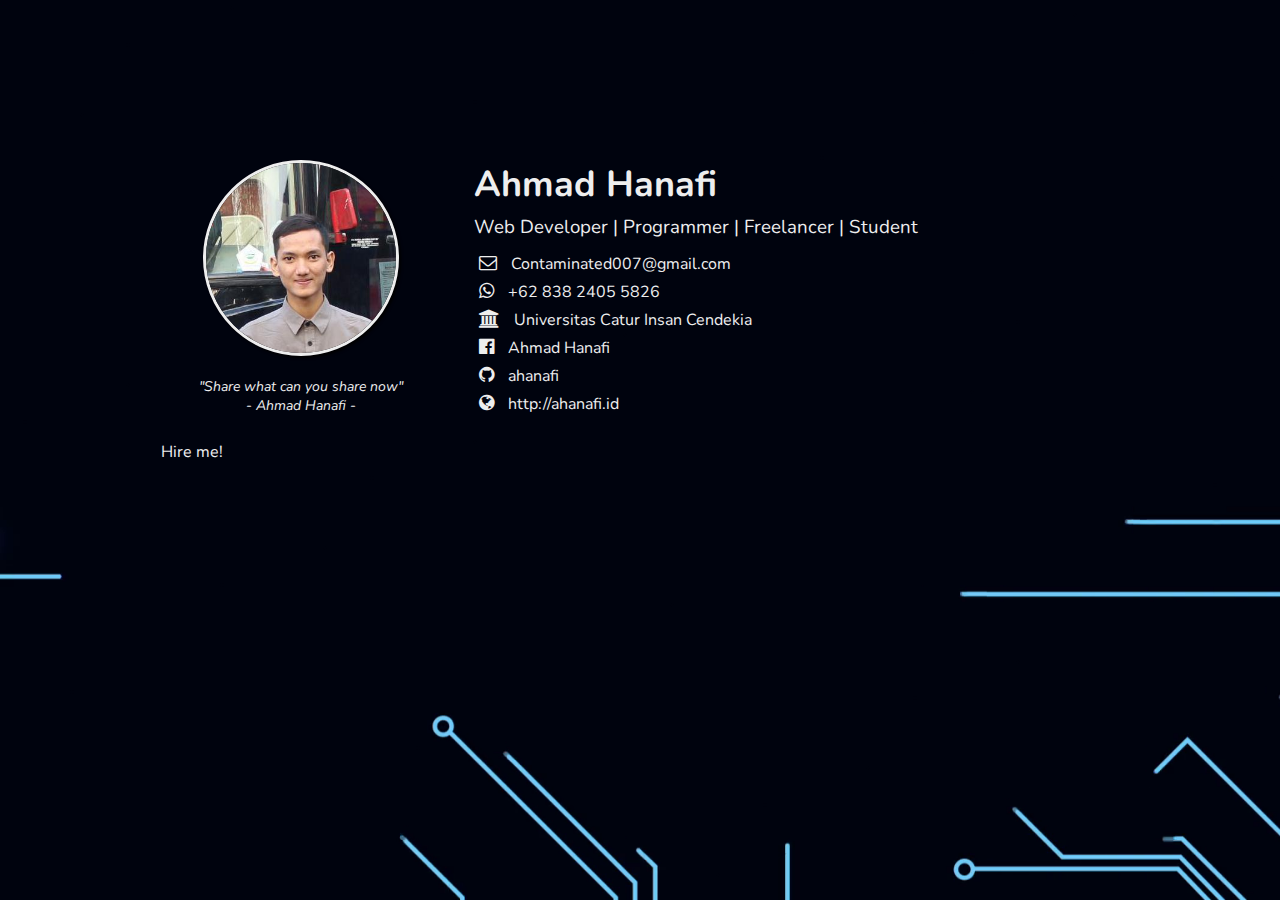
<file: index.html>
<!DOCTYPE html>
<html lang="en">
<head>
	<meta charset="UTF-8">
	<title>My Portofolio</title>
</head>
<link rel="stylesheet" href="assets/css/index-2.css">
<link rel="preconnect" href="https://fonts.gstatic.com">
<link href="https://fonts.googleapis.com/css2?family=Nunito:wght@300&display=swap" rel="stylesheet">
<link rel="stylesheet" href="https://cdnjs.cloudflare.com/ajax/libs/font-awesome/4.7.0/css/font-awesome.css">
<style>
	body{
		font-family: 'Nunito', sans-serif;
	}
</style>
<body>
	<div id="content">
		<div class="img">
			<img src="images/auth/author.jpeg" alt="Ahanafi">
			<p class="quotes">
				"Share what can you share now" <br>
				- Ahmad Hanafi -
			</p>
		</div>
		<div class="details">
			<h1>Ahmad Hanafi</h1>
			<h3>
				Web Developer | Programmer | Freelancer | Student
			</h3>
			<ul class="lists">
				<li>
					<i class="fa fa-envelope-o"></i>
					<a target="_blank" href="mailto:Contaminated007@gmail.com">Contaminated007@gmail.com</a>
				</li>
				<li>
					<i class="fa fa-whatsapp"></i>
					<a target="_blank" href="http://wa.me/6283824055826"></a>
					<span>+62 838 2405 5826</span>
				</li>
				<li>
					<i class="fa fa-bank"></i>
					<a target="_blank" href="http://cic.ac.id">Universitas Catur Insan Cendekia</a>
				</li>
				<li>
					<i class="fa fa-facebook-official"></i>
					<a target="_blank" href="http://fb.com/ahanafi.id">Ahmad Hanafi</a>
				</li>
				<li>
					<i class="fa fa-github"></i>
					<a target="_blank" href="http://github.com/ahanafi">ahanafi</a>
				</li>
				<li>
					<i class="fa fa-globe"></i>
					<a href="/">http://ahanafi.id</a>
				</li>
				<li style="margin-top: 20px;">
					<a href="mailto:Contaminated007@gmail.com" class="btn-hire-me">
						Hire me!
					</a>
				</li>
			</ul>
		</div>
	</div>
</body>
</html>
</file>
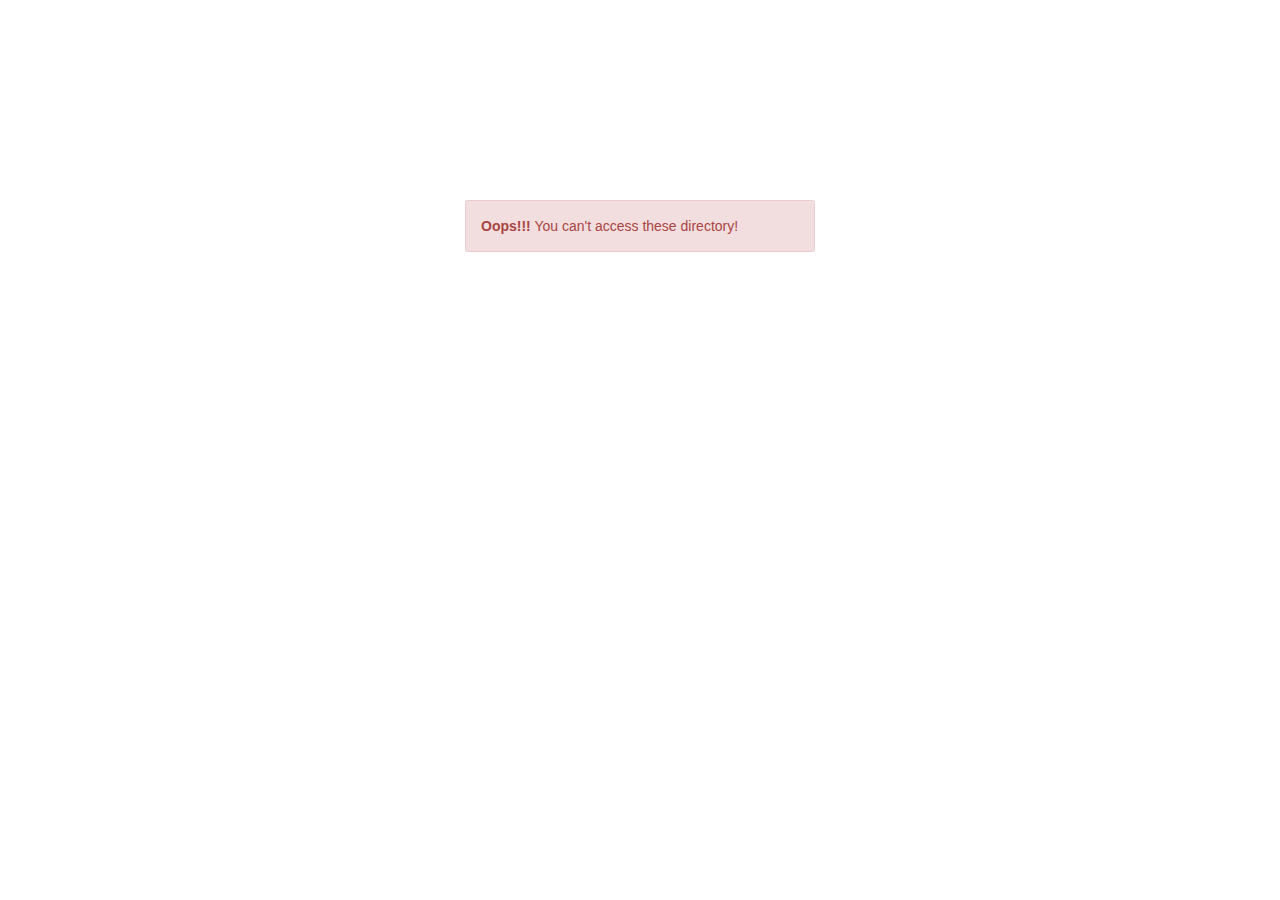
<file: assets/index.html>
<!DOCTYPE html>
<html lang="en">
<head>
	<meta charset="UTF-8">
	<title>Oops!!!</title>
</head>
<link rel="stylesheet" href="../assets/css/bootstrap.css">
<link rel="stylesheet" href="../assets/css/style.css">
<script type="text/javascript" src="../assets/js/jquery.js"></script>
<script type="text/javascript" src="../assets/js/bootstrap.min.js"></script>
<body>
	<div class="container">
		<div class="col-md-4 col-md-offset-4" style="margin-top:200px;">
			<div class="alert alert-danger">
				<strong>Oops!!!</strong> You can't access these directory!
			</div>
		</div>
	</div>
</body>
</html>
</file>
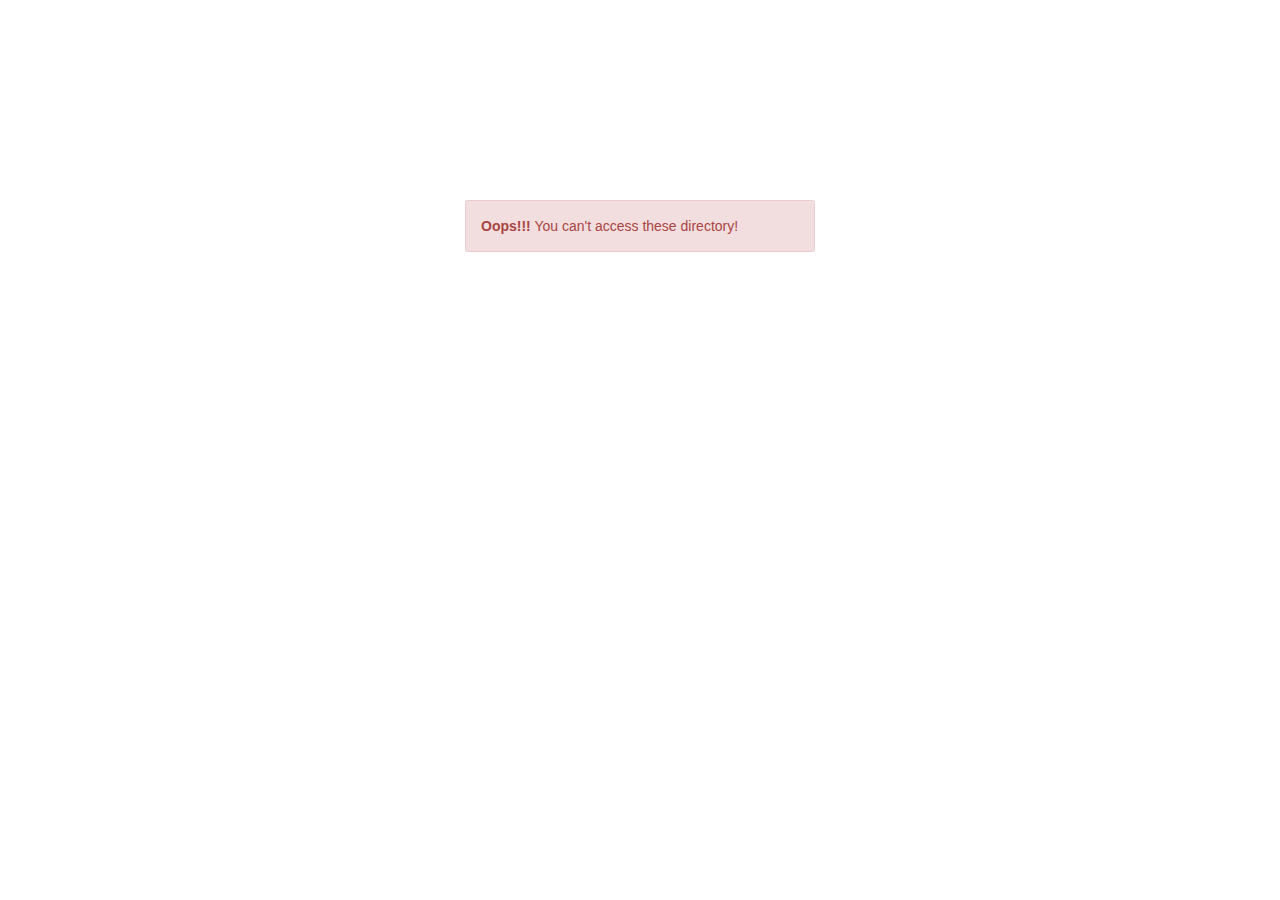
<file: images/absen/index.html>
<!DOCTYPE html>
<html lang="en">
<head>
	<meta charset="UTF-8">
	<title>Oops!!!</title>
</head>
<link rel="stylesheet" href="../../assets/css/bootstrap.css">
<link rel="stylesheet" href="../../assets/css/style.css">
<script type="text/javascript" src="../../assets/js/jquery.js"></script>
<script type="text/javascript" src="../../assets/js/bootstrap.min.js"></script>
<body>
	<div class="container">
		<div class="col-md-4 col-md-offset-4" style="margin-top:200px;">
			<div class="alert alert-danger">
				<strong>Oops!!!</strong> You can't access these directory!
			</div>
		</div>
	</div>
</body>
</html>
</file>
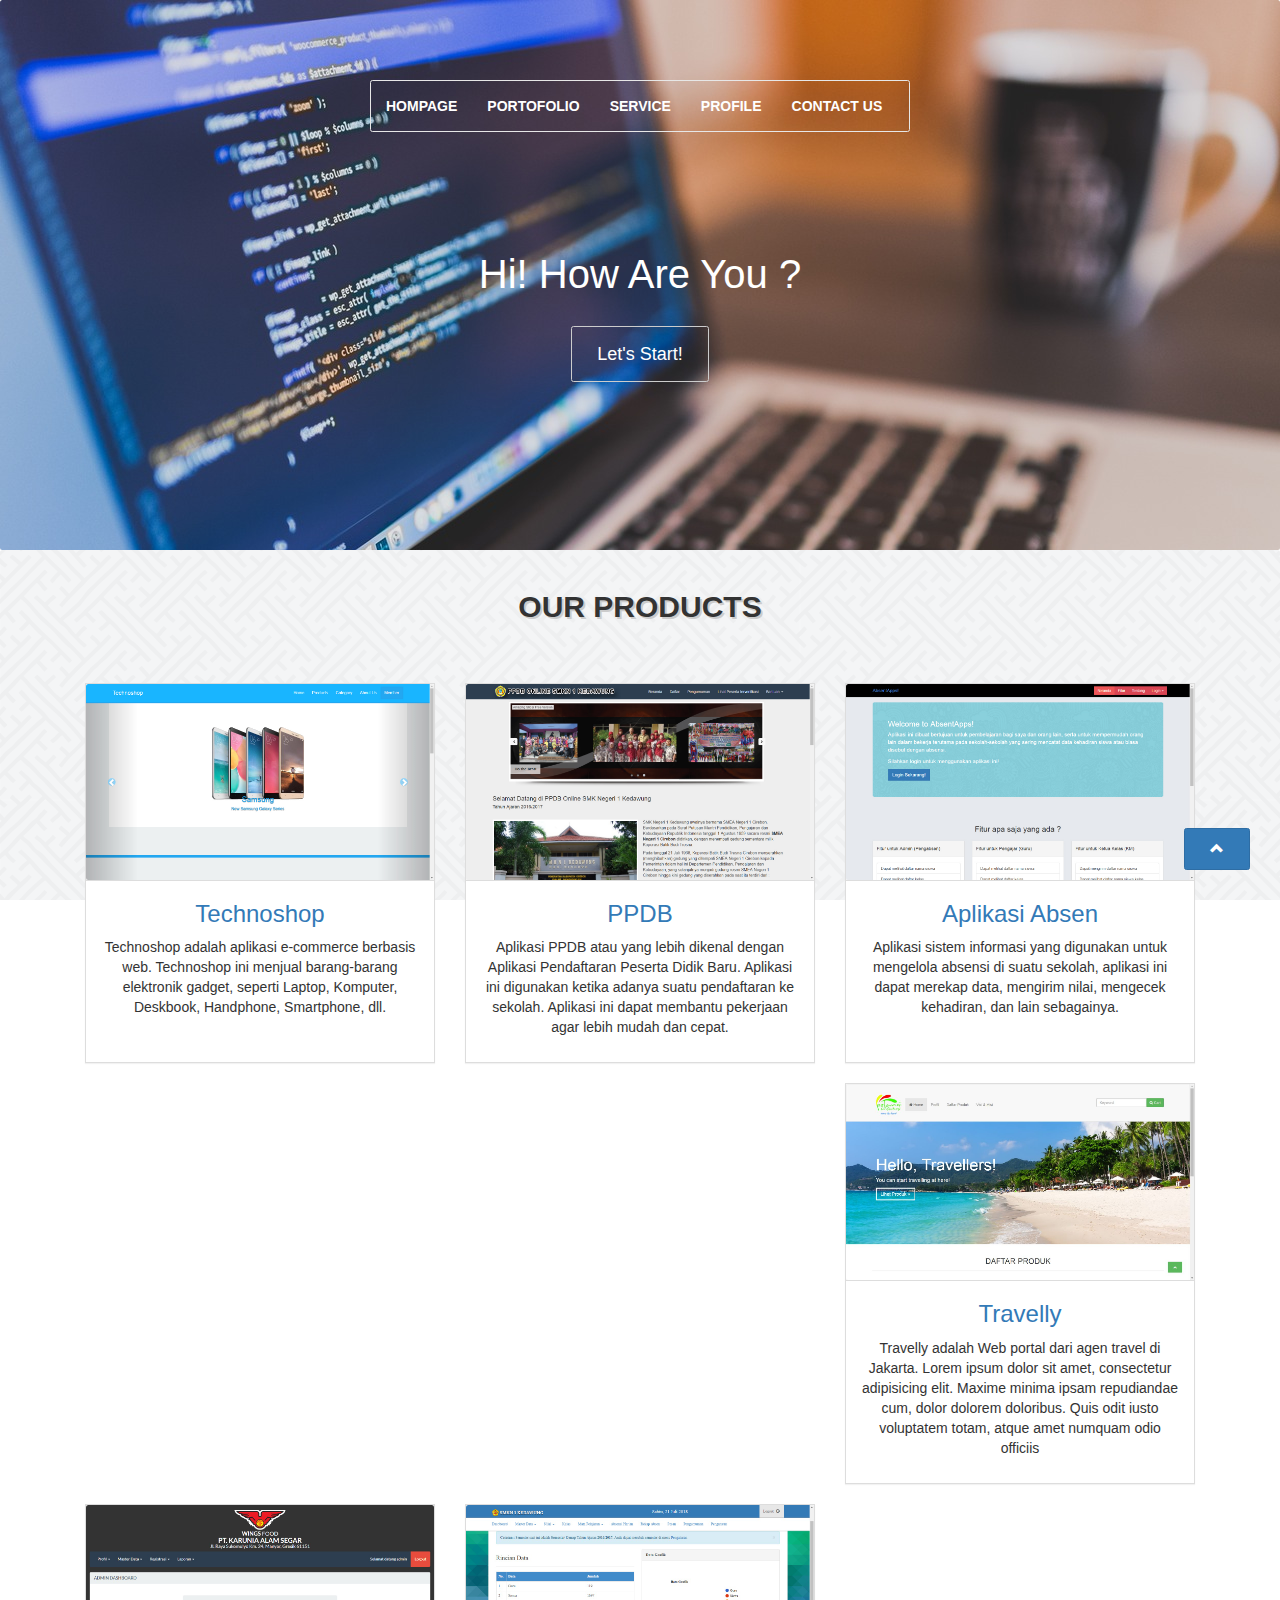
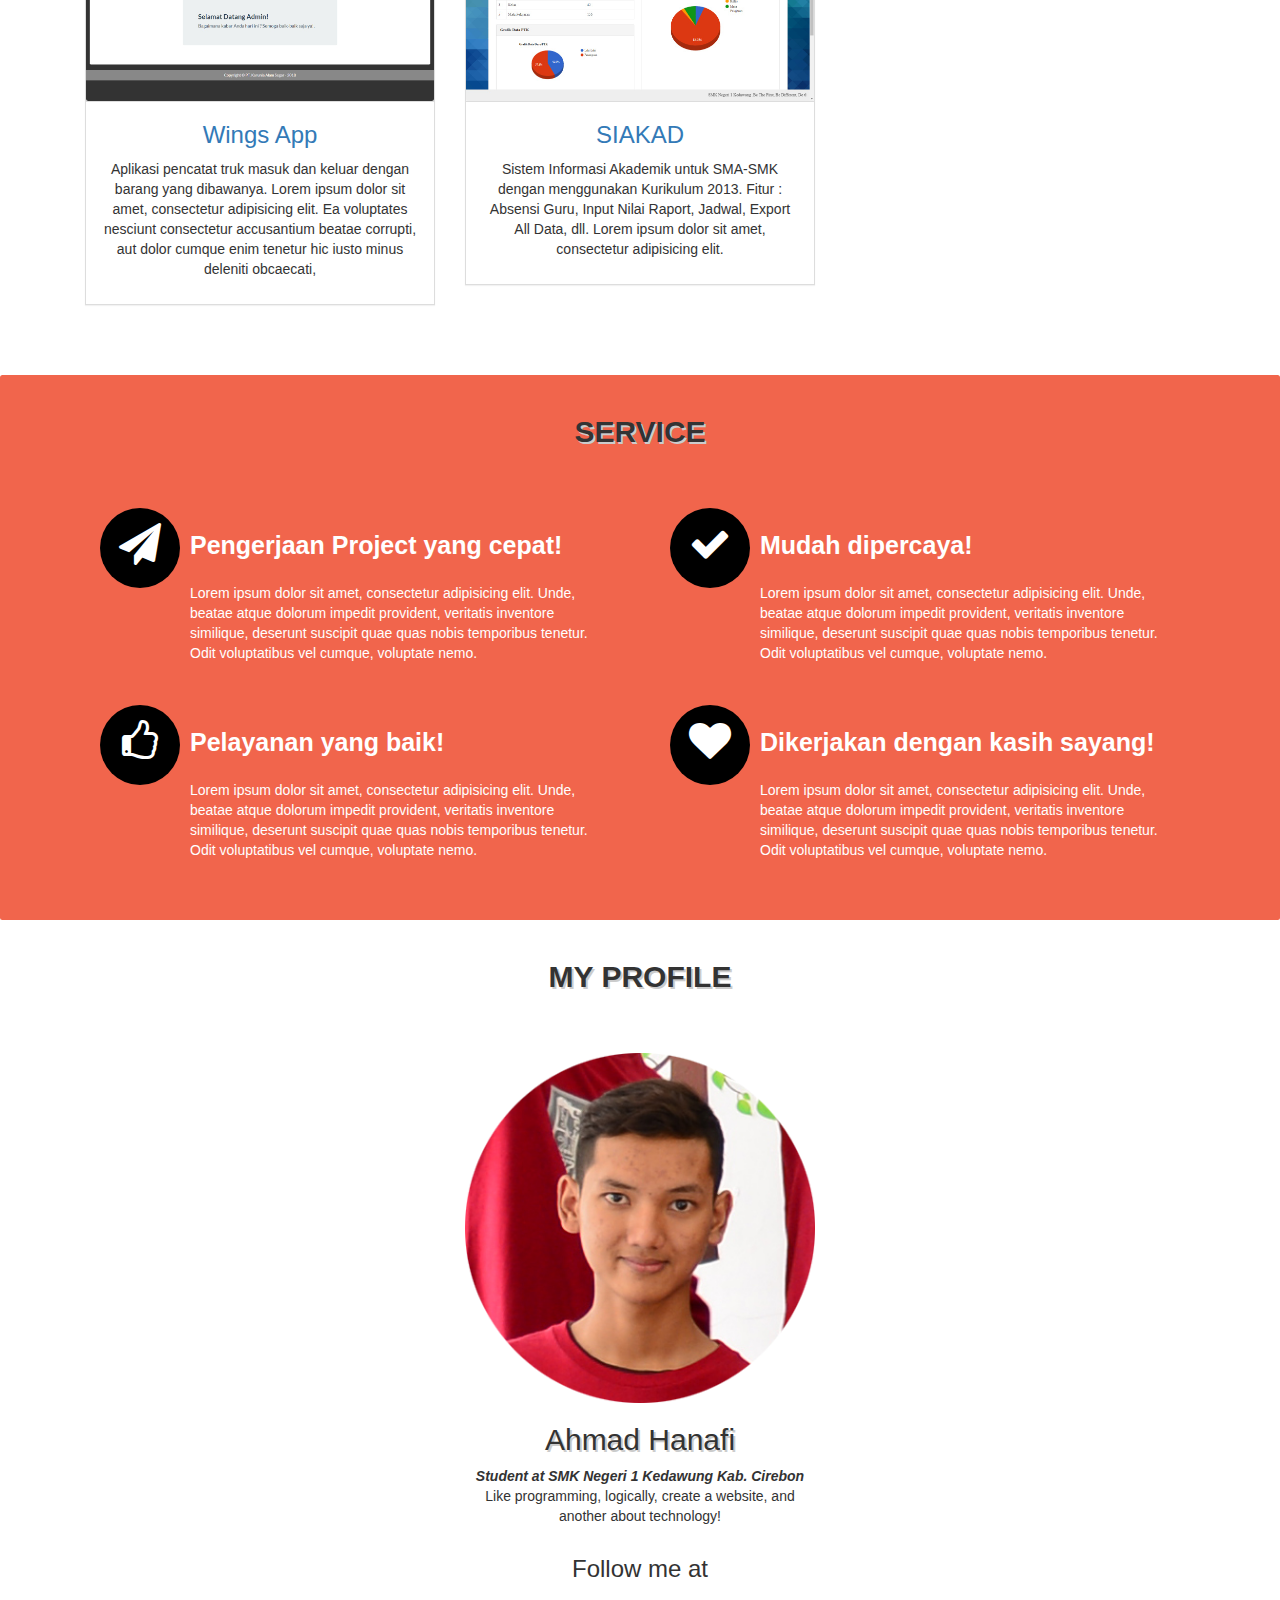
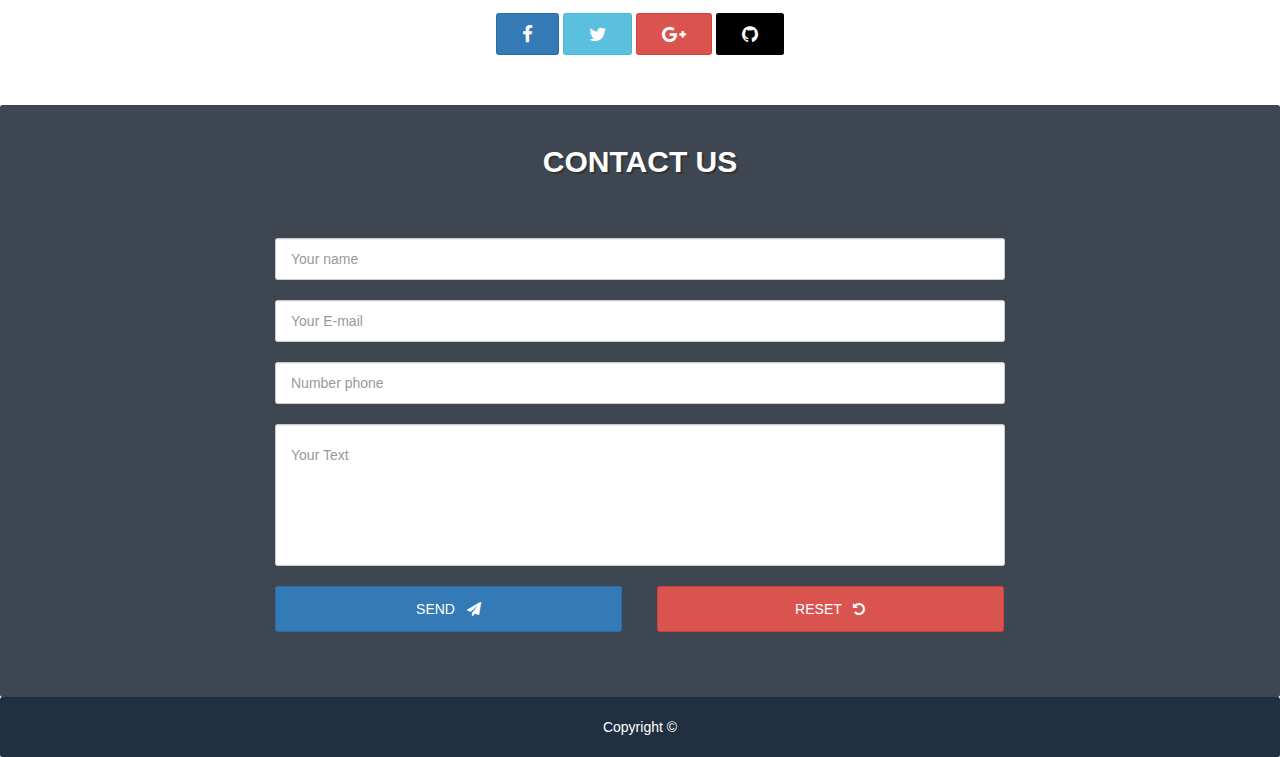
<file: index-2.html>
<!DOCTYPE html>
<html lang="en">
<head>
	<meta charset="UTF-8">
	<title>My Portofolio</title>
</head>
<link rel="stylesheet" href="assets/css/style.css">
<link rel="stylesheet" href="assets/css/bootstrap.min.css">
<link rel="stylesheet" href="assets/css/font-awesome.min.css">
<link rel="stylesheet" href="assets/sss/sss.css">
<script type="text/javascript" src="assets/js/jquery.js"></script>
<script type="text/javascript" src="assets/js/bootstrap.js"></script>
<script type="text/javascript" src="assets/sss/sss.js"></script>
<script type="text/javascript" src="assets/js/jquery.malihu.PageScroll2id.min.js"></script>
<script type="text/javascript">
	$(document).ready(function() {
		$(window).on("load", function() {
			$("a[rel='m_PageScroll2id']").mPageScroll2id();
		});

		$(".slider-technoshop").sss();
		$(".slider-ppdb").sss();
		$(".slider-absen").sss();
		$(".slider-travelly").sss();
		$(".slider-wings").sss();
		$(".slider-siakad").sss();
	});
</script>
<style>
	a#btn-to-top{
		position: fixed;
		right: 30px;
		bottom: 30px;
	}
</style>
<body>

<div id="header">
	<div class="container">
		<div class="col-md-6 col-md-offset-3">
			<nav class="navbar navbar-default">
				<ul class="nav navbar-nav">
					<li><a href="">HOMPAGE</a></li>
					<li><a href="#section-products" rel="m_PageScroll2id">PORTOFOLIO</a></li>
					<li><a href="#section-service"  rel="m_PageScroll2id">SERVICE</a></li>
					<li><a href="#section-profile"  rel="m_PageScroll2id">PROFILE</a></li>
					<li><a href="#section-contact"  rel="m_PageScroll2id">CONTACT US</a></li>
				</ul>
			</nav>
		</div>

		<div class="col-md-4 col-md-offset-4" style="margin-top:80px;">
			<h1>Hi! How Are You ?</h1>
			<br>
			<a href="#section-products" class="btn btn-lg btn-default" rel="m_PageScroll2id">Let's Start!</a>
		</div>
	</div>
</div>

<div id="section-products">
	<div class="container">
		<div class="col-md-12">
			<h2>OUR PRODUCTS</h2>
		</div>

		<div class="col-md-4">
			<div class="panel panel-default">
				<div class="panel-heading">
					<img alt="" src="images/technoshop/pre-technoshop.jpg" class="img img-responsive">
				</div>
				<div class="panel-body">
					<h3><a href="#" data-toggle="modal" data-target="#technoshop">Technoshop</a></h3>
					<p class="text-center">
						Technoshop adalah aplikasi e-commerce berbasis web. Technoshop ini menjual barang-barang
						elektronik gadget, seperti Laptop, Komputer, Deskbook, Handphone, Smartphone, dll.
					</p>
				</div>
			</div>
		</div>

		<div class="col-md-4">
			<div class="panel panel-default">
				<div class="panel-heading">
					<img alt="" src="images/ppdb/pre-ppdb-01.jpg" class="img img-responsive">
				</div>
				<div class="panel-body">
					<h3><a href="#" data-toggle="modal" data-target="#ppdb">PPDB</a></h3>
					<p class="text-center">
						Aplikasi PPDB atau yang lebih dikenal dengan Aplikasi Pendaftaran Peserta Didik Baru.
						Aplikasi ini digunakan ketika adanya suatu pendaftaran ke sekolah. Aplikasi ini dapat
						membantu pekerjaan agar lebih mudah dan cepat.
					</p>
				</div>
			</div>
		</div>

		<div class="col-md-4">
			<div class="panel panel-default">
				<div class="panel-heading">
					<img alt="" src="images/absen/pre-absen-01.jpg" class="img img-responsive">
				</div>
				<div class="panel-body">
					<h3><a href="#" data-toggle="modal" data-target="#absen">Aplikasi Absen</a></h3>
					<p class="text-center">
						Aplikasi sistem informasi yang digunakan untuk mengelola absensi di suatu sekolah, aplikasi
						ini dapat merekap data, mengirim nilai, mengecek kehadiran, dan lain sebagainya.
					</p>
				</div>
			</div>
		</div>

		<div class="col-md-4">
			<div class="panel panel-default">
				<div class="panel-heading">
					<img alt="" src="images/travelly/01_travelly.jpg" class="img img-responsive">
				</div>
				<div class="panel-body">
					<h3><a href="#" data-toggle="modal" data-target="#travelly">Travelly</a></h3>
					<p class="text-center">
						Travelly adalah Web portal dari agen travel di Jakarta.
						Lorem ipsum dolor sit amet, consectetur adipisicing elit.
						Maxime minima ipsam repudiandae cum, dolor dolorem doloribus.
						Quis odit iusto voluptatem totam, atque amet numquam odio officiis
					</p>
				</div>
			</div>
		</div>

		<div class="col-md-4">
			<div class="panel panel-default">
				<div class="panel-heading">
					<img alt="" src="images/wings/02-wings.jpg" class="img img-responsive">
				</div>
				<div class="panel-body">
					<h3><a href="#" data-toggle="modal" data-target="#wings">Wings App</a></h3>
					<p class="text-center">
						Aplikasi pencatat truk masuk dan keluar dengan barang yang dibawanya.
						Lorem ipsum dolor sit amet, consectetur adipisicing elit.
						Ea voluptates nesciunt consectetur accusantium beatae corrupti,
						aut dolor cumque enim tenetur hic iusto minus deleniti obcaecati,
					</p>
				</div>
			</div>
		</div>

		<div class="col-md-4">
			<div class="panel panel-default">
				<div class="panel-heading">
					<img alt="" src="images/siakad/02-siakad.jpg" class="img img-responsive">
				</div>
				<div class="panel-body">
					<h3><a href="#" data-toggle="modal" data-target="#siakad">SIAKAD</a></h3>
					<p class="text-center">
						Sistem Informasi Akademik untuk SMA-SMK dengan menggunakan Kurikulum 2013.
						Fitur : Absensi Guru, Input Nilai Raport, Jadwal, Export All Data, dll.
						Lorem ipsum dolor sit amet, consectetur adipisicing elit.
					</p>
				</div>
			</div>
		</div>

	</div> <!-- end of class container -->
</div> <!-- end of id section-products -->

<div id="section-service">
	<div class="container">
		<div class="col-md-12">
			<h2>SERVICE</h2>
		</div>

		<div class="col-md-6">
			<div class="col-sm-2">
				<span class="fa fa-3x fa-paper-plane" align="center"></span>
			</div>
			<div class="col-sm-10" style="padding-top:20px;">
				<div class="sect-title">Pengerjaan Project yang cepat!</div>
				<p style="margin-top:20px;">
					Lorem ipsum dolor sit amet, consectetur adipisicing elit. Unde, beatae atque dolorum impedit provident, veritatis inventore similique, deserunt suscipit quae quas nobis temporibus tenetur. Odit voluptatibus vel cumque, voluptate nemo.
				</p>
			</div>
		</div>

		<div class="col-md-6">
			<div class="col-sm-2">
				<span class="fa fa-3x fa-check" align="center"></span>
			</div>
			<div class="col-sm-10" style="padding-top:20px;">
				<div class="sect-title">Mudah dipercaya!</div>
				<p style="margin-top:20px;">
					Lorem ipsum dolor sit amet, consectetur adipisicing elit. Unde, beatae atque dolorum impedit provident, veritatis inventore similique, deserunt suscipit quae quas nobis temporibus tenetur. Odit voluptatibus vel cumque, voluptate nemo.
				</p>
			</div>
		</div>

		<div class="batas" style="margin-top:320px;"></div>

		<div class="col-md-6">
			<div class="col-sm-2">
				<span class="fa fa-3x fa-thumbs-o-up" align="center"></span>
			</div>
			<div class="col-sm-10" style="padding-top:20px;">
				<div class="sect-title">Pelayanan yang baik!</div>
				<p style="margin-top:20px;">
					Lorem ipsum dolor sit amet, consectetur adipisicing elit. Unde, beatae atque dolorum impedit provident, veritatis inventore similique, deserunt suscipit quae quas nobis temporibus tenetur. Odit voluptatibus vel cumque, voluptate nemo.
				</p>
			</div>
		</div>

		<div class="col-md-6">
			<div class="col-sm-2">
				<span class="fa fa-3x fa-heart" align="center"></span>
			</div>
			<div class="col-sm-10" style="padding-top:20px;">
				<div class="sect-title">Dikerjakan dengan kasih sayang!</div>
				<p style="margin-top:20px;">
					Lorem ipsum dolor sit amet, consectetur adipisicing elit. Unde, beatae atque dolorum impedit provident, veritatis inventore similique, deserunt suscipit quae quas nobis temporibus tenetur. Odit voluptatibus vel cumque, voluptate nemo.
				</p>
			</div>
		</div>

	</div> <!-- end of class container -->
</div>

<div id="section-profile">
	<div class="container">
		<div class="col-md-12">
			<h2>MY PROFILE</h2>
		</div>
		<div class="col-md-4 col-md-offset-4 text-center">
			<figure>
				<img src="images/auth/circle.png" alt="" class="img img-responsive img-circle" style="margin:0 auto !important;">
				<figcaption style="text-align:center !important;">
					<h2>Ahmad Hanafi</h2>
					<p>
						<b><i>Student at SMK Negeri 1 Kedawung Kab. Cirebon</i></b> <br>
						Like programming, logically, create a website, and another about technology!
					</p>
				</figcaption>			
			</figure>
		</div>
		<div class="col-md-4 col-md-offset-4" align="center">
			<h3>Follow me at</h3>
			<br>
			<a href="http://www.facebook.com/ahmaddhanavie" target="_blank" class="btn btn-primary"><span class="fa fa-lg fa-facebook"></span></a>
			<a href="#" class="btn btn-info"><span class="fa fa-lg fa-twitter"></span></a>
			<a href="#" class="btn btn-danger"><span class="fa fa-lg fa-google-plus"></span></a>
			<a href="#" class="btn btn-black"><span class="fa fa-lg fa-github"></span></a>
		</div>
	</div>
</div>

<div id="section-contact">
	<div class="container">
		<div class="col-md-12">
			<h2>CONTACT US</h2>
		</div>
		<div class="col-md-8 col-md-offset-2">
			<form action="" method="post" class="form-group">
				<input type="text" class="form-control" name="name" placeholder="Your name" autocomplete="off" required>
				<br>
				<input type="email" class="form-control" name="email" placeholder="Your E-mail" autocomplete="off" required>
				<br>
				<input type="number" class="form-control" name="phone" placeholder="Number phone" autocomplete="off" required>
				<br>
				<textarea name="text" class="form-control" cols="30" rows="5" placeholder="Your Text" style="resize: none;" autocomplete="off" required></textarea>
				<br>
				<button type="submit" name="submit" class="btn btn-primary">SEND   &nbsp; <span class="fa fa-paper-plane"></span></button> &nbsp; &nbsp;  &nbsp;  &nbsp;
				<button type="reset" name="reset" class="btn btn-danger">RESET   &nbsp; <span class="fa fa-undo"></span></button>
			</form>
		</div>
	</div>
</div>

<!-- modal for aplication technosop -->
<div class="modal fade" id="technoshop" tabindex="-1" role="dialog">
	<div class="modal-dialog" role="document">
		<div class="modal-content">
			<div class="modal-header">
				<button type="button" class="close" data-dismiss="modal" aria-label="Close"><span aria-hidden="true">&times;</span></button>
				<h4 class="modal-title" id="tecnoshoplabel">Preview : Technoshop</h4>
			</div>
			<div class="modal-body">
		        <div class="slider-technoshop">
					<img src="images/technoshop/pre-technoshop.jpg" alt="pre-technoshop">
					<img src="images/technoshop/pre-technoshop-02.jpg" alt="pre-technoshop-02">
					<img src="images/technoshop/pre-technoshop-03.jpg" alt="pre-technoshop-03">
					<img src="images/technoshop/pre-technoshop-04.jpg" alt="pre-technoshop-04">
					<img src="images/technoshop/pre-technoshop-05.jpg" alt="pre-technoshop-05">
					<img src="images/technoshop/pre-technoshop-06.jpg" alt="pre-technoshop-06">
					<img src="images/technoshop/pre-technoshop-07.jpg" alt="pre-technoshop-07">
				</div>
			</div>
			<div class="modal-footer">
		        <button type="button" class="btn btn-default" data-dismiss="modal">Close</button>
			</div> <!-- end of modal-footer -->
		</div> <!-- end of modal-content -->
	</div> <!-- end of modal dialog -->
</div> <!-- end of class modal -->

<!-- modal for aplication ppdb -->
<div class="modal fade" id="ppdb" tabindex="-1" role="dialog">
	<div class="modal-dialog" role="document">
		<div class="modal-content">
			<div class="modal-header">
				<button type="button" class="close" data-dismiss="modal" aria-label="Close"><span aria-hidden="true">&times;</span></button>
				<h4 class="modal-title" id="ppdblabel">Preview : Aplikasi PPDB</h4>
			</div>
			<div class="modal-body">
		        <div class="slider-ppdb">
					<img src="images/ppdb/pre-ppdb-01.jpg" alt="pre-ppdb-01">
					<img src="images/ppdb/pre-ppdb-02.jpg" alt="pre-ppdb-02">
					<img src="images/ppdb/pre-ppdb-03.jpg" alt="pre-ppdb-03">
					<img src="images/ppdb/pre-ppdb-04.jpg" alt="pre-ppdb-04">
					<img src="images/ppdb/pre-ppdb-05.jpg" alt="pre-ppdb-05">
					<img src="images/ppdb/pre-ppdb-06.jpg" alt="pre-ppdb-06">
					<img src="images/ppdb/pre-ppdb-07.jpg" alt="pre-ppdb-07">
					<img src="images/ppdb/pre-ppdb-08.jpg" alt="pre-ppdb-08">
					<img src="images/ppdb/pre-ppdb-09.jpg" alt="pre-ppdb-09">
					<img src="images/ppdb/pre-ppdb-10.jpg" alt="pre-ppdb-10">
					<img src="images/ppdb/pre-ppdb-11.jpg" alt="pre-ppdb-11">
					<img src="images/ppdb/pre-ppdb-12.jpg" alt="pre-ppdb-12">
					<img src="images/ppdb/pre-ppdb-13.jpg" alt="pre-ppdb-13">
					<img src="images/ppdb/pre-ppdb-14.jpg" alt="pre-ppdb-14">
					<img src="images/ppdb/pre-ppdb-15.jpg" alt="pre-ppdb-15">
				</div>
			</div>
			<div class="modal-footer">
		        <button type="button" class="btn btn-default" data-dismiss="modal">Close</button>
			</div> <!-- end of modal-footer -->
		</div> <!-- end of modal-content -->
	</div> <!-- end of modal dialog -->
</div> <!-- end of class modal -->

<!-- modal for aplication asben -->
<div class="modal fade" id="absen" tabindex="-1" role="dialog">
	<div class="modal-dialog" role="document">
		<div class="modal-content">
			<div class="modal-header">
				<button type="button" class="close" data-dismiss="modal" aria-label="Close"><span aria-hidden="true">&times;</span></button>
				<h4 class="modal-title" id="absenlabel">Preview : Aplikasi Absen</h4>
			</div>
			<div class="modal-body">
		        <div class="slider-absen">
					<img src="images/absen/pre-absen-01.jpg" alt="pre-absen-01">
					<img src="images/absen/pre-absen-02.jpg" alt="pre-absen-02">
					<img src="images/absen/pre-absen-03.jpg" alt="pre-absen-03">
					<img src="images/absen/pre-absen-04.jpg" alt="pre-absen-04">
					<img src="images/absen/pre-absen-05.jpg" alt="pre-absen-05">
					<img src="images/absen/pre-absen-06.jpg" alt="pre-absen-06">
					<img src="images/absen/pre-absen-07.jpg" alt="pre-absen-07">
					<img src="images/absen/pre-absen-08.jpg" alt="pre-absen-08">
					<img src="images/absen/pre-absen-09.jpg" alt="pre-absen-09">
					<img src="images/absen/pre-absen-10.jpg" alt="pre-absen-10">
					<img src="images/absen/pre-absen-11.jpg" alt="pre-absen-11">
					<img src="images/absen/pre-absen-12.jpg" alt="pre-absen-12">
				</div>
			</div>
			<div class="modal-footer">
		        <button type="button" class="btn btn-default" data-dismiss="modal">Close</button>
			</div> <!-- end of modal-footer -->
		</div> <!-- end of modal-content -->
	</div> <!-- end of modal dialog -->
</div> <!-- end of class modal -->

<!-- modal for aplication asben -->
<div class="modal fade" id="travelly" tabindex="-1" role="dialog">
	<div class="modal-dialog" role="document">
		<div class="modal-content">
			<div class="modal-header">
				<button type="button" class="close" data-dismiss="modal" aria-label="Close"><span aria-hidden="true">&times;</span></button>
				<h4 class="modal-title" id="absenlabel">Preview : Travelly</h4>
			</div>
			<div class="modal-body">
		        <div class="slider-travelly">
					<img src="images/travelly/01_travelly.jpg" alt="pre-travelly-01">
					<img src="images/travelly/02_travelly.jpg" alt="pre-travelly-02">
					<img src="images/travelly/03_travelly.jpg" alt="pre-travelly-03">
					<img src="images/travelly/04_travelly.jpg" alt="pre-travelly-04">
					<img src="images/travelly/05_travelly.jpg" alt="pre-travelly-05">
					<img src="images/travelly/06_travelly.jpg" alt="pre-travelly-06">
				</div>
			</div>
			<div class="modal-footer">
		        <button type="button" class="btn btn-default" data-dismiss="modal">Close</button>
			</div> <!-- end of modal-footer -->
		</div> <!-- end of modal-content -->
	</div> <!-- end of modal dialog -->
</div> <!-- end of class modal -->

<div class="modal fade" id="wings" tabindex="-1" role="dialog">
	<div class="modal-dialog" role="document">
		<div class="modal-content">
			<div class="modal-header">
				<button type="button" class="close" data-dismiss="modal" aria-label="Close"><span aria-hidden="true">&times;</span></button>
				<h4 class="modal-title" id="wingslabel">Preview : Wings App</h4>
			</div>
			<div class="modal-body">
		        <div class="slider-wings">
					<img src="images/wings/01-wings.jpg" alt="pre-wings-01">
					<img src="images/wings/02-wings.jpg" alt="pre-wings-02">
					<img src="images/wings/03-wings.jpg" alt="pre-wings-03">
					<img src="images/wings/04-wings.jpg" alt="pre-wings-04">
					<img src="images/wings/05-wings.jpg" alt="pre-wings-05">
					<img src="images/wings/06-wings.jpg" alt="pre-wings-06">
				</div>
			</div>
			<div class="modal-footer">
		        <button type="button" class="btn btn-default" data-dismiss="modal">Close</button>
			</div> <!-- end of modal-footer -->
		</div> <!-- end of modal-content -->
	</div> <!-- end of modal dialog -->
</div> <!-- end of class modal -->

<div class="modal fade" id="siakad" tabindex="-1" role="dialog">
	<div class="modal-dialog" role="document">
		<div class="modal-content">
			<div class="modal-header">
				<button type="button" class="close" data-dismiss="modal" aria-label="Close"><span aria-hidden="true">&times;</span></button>
				<h4 class="modal-title" id="siakadlabel">Preview : Aplikasi SIAKAD</h4>
			</div>
			<div class="modal-body">
		        <div class="slider-siakad">
					<img src="images/siakad/01-siakad.jpg" alt="siakad-01">
					<img src="images/siakad/02-siakad.jpg" alt="siakad-02">
					<img src="images/siakad/03-siakad.jpg" alt="siakad-03">
					<img src="images/siakad/04-siakad.jpg" alt="siakad-04">
					<img src="images/siakad/05-siakad.jpg" alt="siakad-05">
					<img src="images/siakad/06-siakad.jpg" alt="siakad-06">
					<img src="images/siakad/07-siakad.jpg" alt="siakad-07">
					<img src="images/siakad/08-siakad.jpg" alt="siakad-08">
					<img src="images/siakad/09-siakad.jpg" alt="siakad-09">
					<img src="images/siakad/10-siakad.jpg" alt="siakad-10">
					<img src="images/siakad/11-siakad.jpg" alt="siakad-11">
					<img src="images/siakad/12-siakad.jpg" alt="siakad-12">
				</div>
			</div>
			<div class="modal-footer">
		        <button type="button" class="btn btn-default" data-dismiss="modal">Close</button>
			</div> <!-- end of modal-footer -->
		</div> <!-- end of modal-content -->
	</div> <!-- end of modal dialog -->
</div> <!-- end of class modal -->

<div class="footer">
	<span>Copyright &copy; <?= date('Y All Right Reserved . Design by Ahmad Hanafi</span>
</div>
	<a href="#header" class="btn btn-primary" id="btn-to-top" rel="m_PageScroll2id"><span class="glyphicon glyphicon-chevron-up"></span></a>
</body>
</html>
</file>
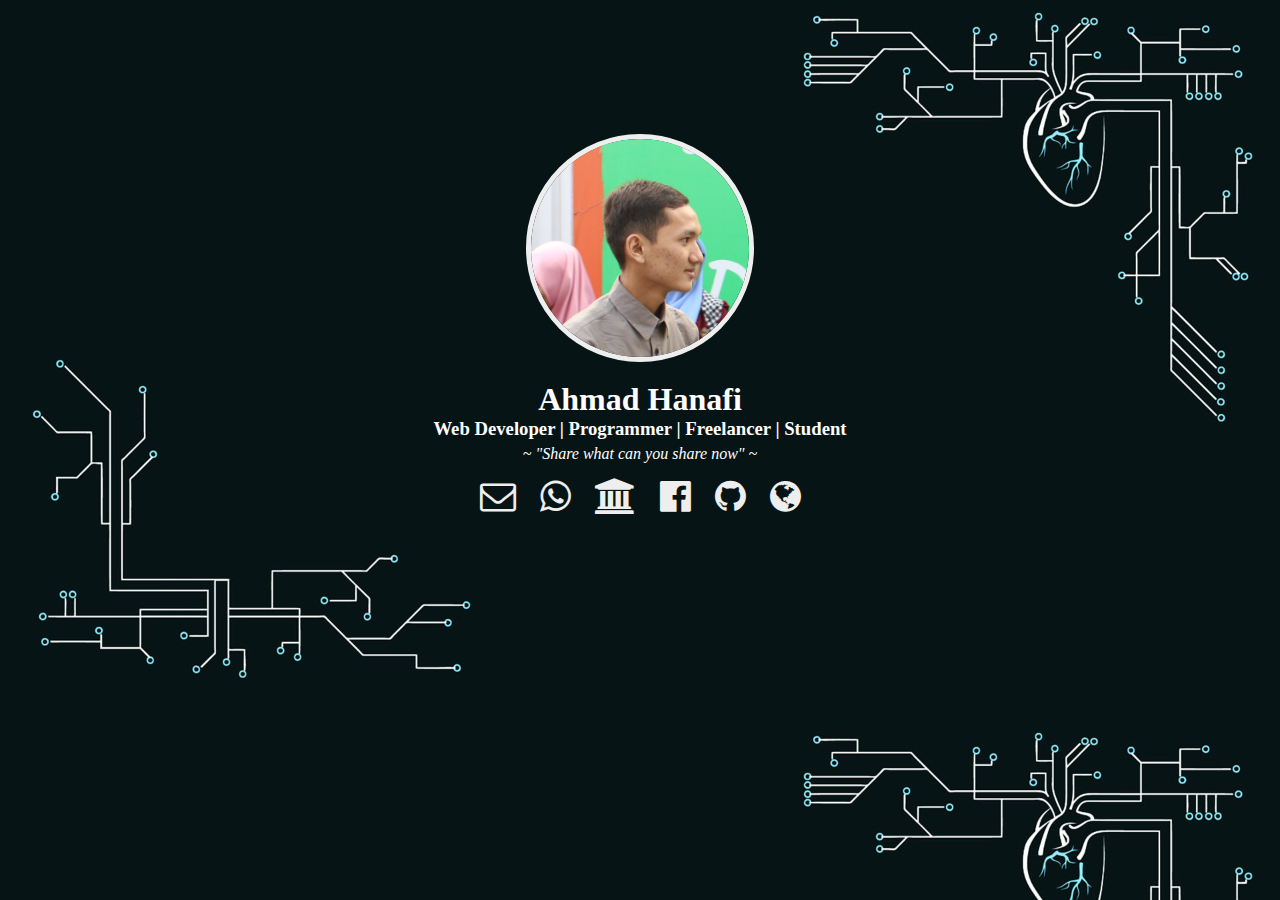
<file: index-3.html>
<!DOCTYPE html>
<html lang="en">
<head>
	<meta charset="UTF-8">
	<title>My Portofolio</title>
</head>
<link rel="stylesheet" href="assets/css/index-3.css">
<link rel="stylesheet" href="assets/css/font-awesome.css">
<body>
	<div id="content">
		<div id="profile">
			<img src="images/auth/me.png" alt="">
			<h1>Ahmad Hanafi</h1>
			<h3>
				Web Developer | Programmer | Freelancer | Student
			</h3>
			<p class="quotes">
				~ "Share what can you share now" ~
			</p>
		</div>
		<div id="contact">
			<ul id="logo">
				<li data-index="1">
					<i class="fa fa-envelope-o" title="E-mail"></i>
				</li>
				<li data-index="2">
					<i class="fa fa-whatsapp" title="Whatsapp"></i>
				</li>
				<li data-index="3">
					<i class="fa fa-bank" title="Campus"></i>
				</li>
				<li data-index="4">
					<i class="fa fa-facebook-official" title="Facebook"></i>
				</li>
				<li data-index="5">
					<i class="fa fa-github" title="Github"></i>
				</li>
				<li data-index="6">
					<i class="fa fa-globe" title="Website"></i>
				</li>
			</ul>
			<ul id="logo-text">
				<li>
					<a href="mailto:Contaminated007@gmail.com">Contaminated007@gmail.com</a>
				</li>
				<li>
					<span>+62 838 2405 5826</span>
				</li>
				<li>
					<a href="http://smtikcic.ac.id">STMIK CIC Cirebon</a>
				</li>
				<li>
					<a href="http://fb.com/ahmaddhanavie">Ahmad Hanafi</a>
				</li>
				<li>
					<a href="http://github.com/ahmaddhanavie">http://github.com/ahmaddhanavie</a>
				</li>
				<li>
					<a href="http://hannavie.hol.es">http://hannavie.hol.es</a>
				</li>
			</ul>
		</div>
	</div>
	<script src="assets/js/jquery.js"></script>
	<script type="text/javascript">
		$(function() {
			$("#logo li").on('mouseenter', function() {
				let index = $(this).attr('data-index');
				$("#logo-text > li:nth-child("+index+")").css({
					'transition': '0.2s',
					'display':'block',
				});
			});
			$("#logo li").on('mouseleave', function() {
				let index = $(this).attr('data-index');
				$("#logo-text > li:nth-child("+index+")").css({
					'display':'none'
				});
			});
		});
	</script>
</body>
</html>
</file>
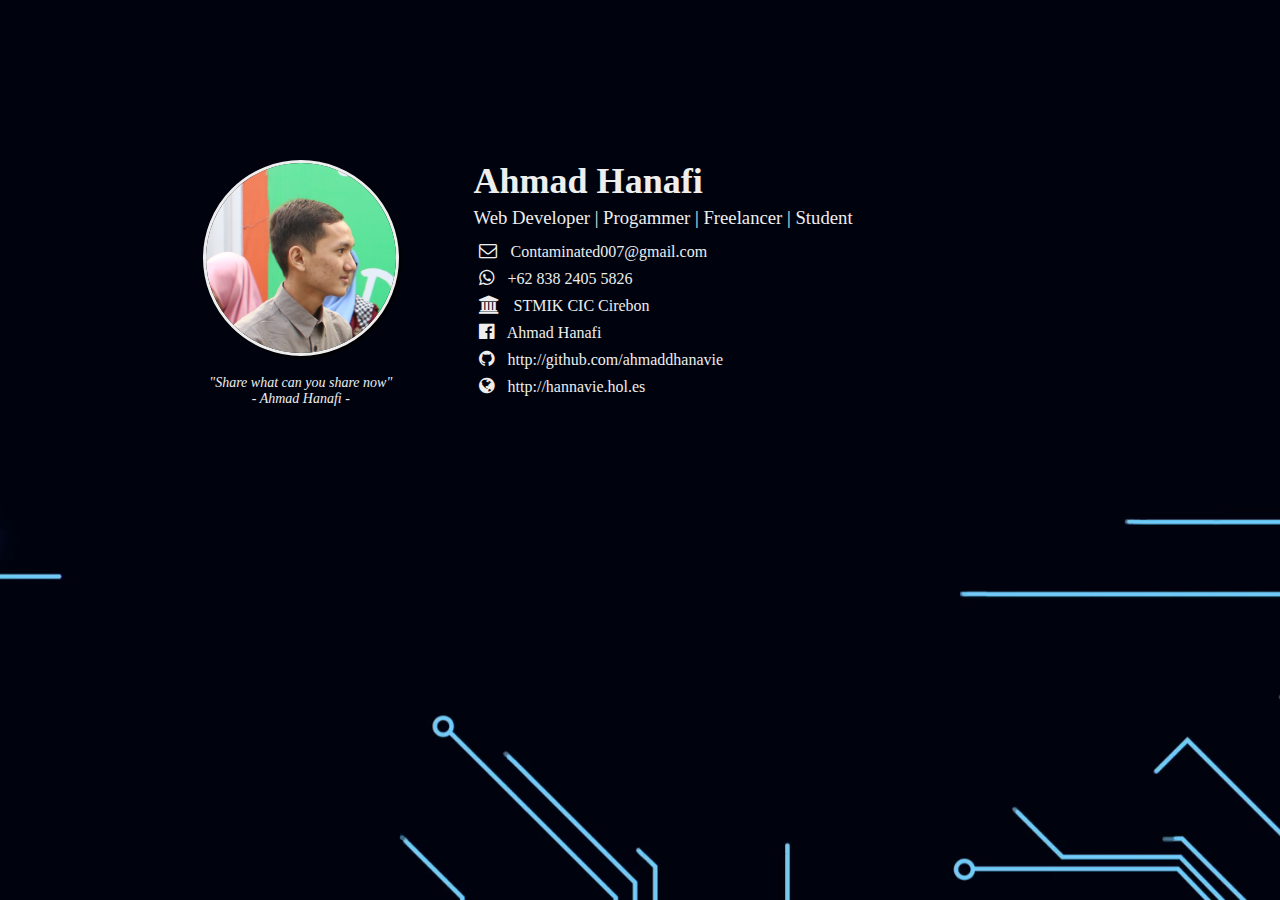
<file: index2.html>
<!DOCTYPE html>
<html lang="en">
<head>
	<meta charset="UTF-8">
	<title>My Portofolio</title>

	<!-- Start of  Zendesk Widget script -->
	<script id="ze-snippet" src="https://static.zdassets.com/ekr/snippet.js?key=c744b2a9-a32c-45e9-ba55-b6df1f2a456a"> </script>
	<!-- End of  Zendesk Widget script -->
</head>
<link rel="stylesheet" href="assets/css/index-2.css">
<link rel="stylesheet" href="assets/css/font-awesome.min.css">
<body>
	<div id="content">
		<div class="img">
			<img src="images/auth/me.png" alt="">
			<p class="quotes">
				"Share what can you share now" <br>
				- Ahmad Hanafi -
			</p>
		</div>
		<div class="details">
			<h1>Ahmad Hanafi</h1>
			<h3>
				Web Developer | Progammer | Freelancer | Student
			</h3>
			<ul class="lists">
				<li>
					<i class="fa fa-envelope-o"></i>
					<a href="mailto:Contaminated007@gmail.com">Contaminated007@gmail.com</a>
				</li>
				<li>
					<i class="fa fa-whatsapp"></i>
					<span>+62 838 2405 5826</span>
				</li>
				<li>
					<i class="fa fa-bank"></i>
					<a href="http://smtikcic.ac.id">STMIK CIC Cirebon</a>
				</li>
				<li>
					<i class="fa fa-facebook-official"></i>
					<a href="http://fb.com/ahmaddhanavie">Ahmad Hanafi</a>
				</li>
				<li>
					<i class="fa fa-github"></i>
					<a href="http://github.com/ahmaddhanavie">http://github.com/ahmaddhanavie</a>
				</li>
				<li>
					<i class="fa fa-globe"></i>
					<a href="http://hannavie.hol.es">http://hannavie.hol.es</a>
				</li>
			</ul>
		</div>
	</div>
</body>
</html>
</file>
<file: assets/css/index-2.css>
body{
	background-image: url('../../images/circuit-one.png');
	background-size: cover;
	background-attachment: fixed;
	box-sizing: border-box;
	font-family: Roboto;
}

*{
	color: #eee;
	padding: 0;
	margin: 0;
	text-decoration: none;
}

ul li{
	list-style: none;
}

#content{
	width: 100%;
	box-sizing: border-box;
	padding-top: 12.5%;
	padding-left: 10%;
}

.img{
	width: 30% !important;
	display: block;
	float: left;
	text-align: center;
}

.img img{
	border-radius: 50%;
	width: 55%;
	border:3px solid #eee;
	margin-bottom: 15px;
	box-shadow: 2px 2px 3px #000;
}

img:hover{
	cursor: pointer;
	opacity: 0.6;
	-webkit-transition: 0.25s;
	   -moz-transition: 0.25s;
	    -ms-transition: 0.25s;
	     -o-transition: 0.25s;
	        transition: 0.25s;
}

.quotes{
	font-style: italic;
	font-size: 14px;
	font-weight: normal;
}

.details{
	padding-left: 30px;
}

h1{
	font-size: 36px;
	padding-bottom: 5px;
}
h3{
	font-weight: normal;
}

ul.lists {
	margin-top: 10px;
}
ul.lists li{
	padding:3px;
}

ul.lists li > i{
	padding-right: 10px;
	padding-left: 5px;
	margin-bottom: 3px;
}

i.fa{
	font-size: 18px;
}

.skill{
	margin-top: 20px;	
}

.skill h3{
	padding-top:5px;
	padding-bottom:5px;
	font-size: 25px;
}

.skill p{
	font-size: italic;
}
</file>
<file: assets/css/style.css>
*{
	margin: 0;
	padding: 0;
	text-decoration: none;
	list-style: none;
	border-radius: 2.5px !important;
	box-sizing: border-box;
}

@font-face{
    font-family: 'Oswald', sans-serif !important;
    font-family: 'Montserrat', sans-serif !important;
    font-family: 'Droid Sans', sans-serif !important;

}

#header{
	background-image: url('../../images/1366.jpg');
	background-attachment: fixed;
	width: 100%;
	height: 550px;
	color: #fff !important;
	text-align: center !important;
}


a.btn{
	padding: 10px 25px;
}

#header a.btn{
	padding: 15px 25px;
	background: none !important;
	color: #fff;
}

#header a.btn:hover{
	background: #fff !important;
	color: #000;
	transition: 0.7s !important;
	transition-delay: 0.6s;
}

.navbar-default{
	background: none !important;
	margin-top: 80px;
}

.navbar-nav li a {
	color: #fff !important;
	font-weight: bolder;
}

.navbar-nav li a:hover {
	color: #000 !important;
	background: #fff !important;
	font-weight: bolder;
	transition: 0.8s !important;
	transition-delay: 0.6s;
}

h1{
	color: #fff !important;
	font-weight: bold;
	font-size: 40px !important;
}

#section-products{
	padding: 10px 0px 50px 0px;
	text-align: center !important;
	background-image: url('../../images/pattern.png');
	background-attachment: fixed;
}

.col-md-12 > h2{
	font-weight: bold;
	text-align: center;
	padding-bottom: 10px;
	margin: 30px 0px 50px 0px;
}

figure img:hover{
	cursor: pointer !important;
}

h2{
	text-shadow: 2px 2px #ccc;
}

#section-products .panel,
#section-products .panel .panel-heading,
#section-products .panel .panel-body{
	border-radius: 0 !important;
}

#section-products .panel{
	min-height: 380px;
}

#section-products .panel-heading{
	padding:0 !important;
}

#section-products .panel .panel-body h3{
	margin-top: 5px;
}

#section-service{
	padding: 10px 0px 50px 0px;
	background: #F1654C;
}

.sect-title{
	font-weight: bold;
	font-size: 25px !important;
}

.col-sm-2, .col-sm-10{
	color: #fff;
}

.col-sm-2 > .fa{
	width: 80px;
	height: 80px;
	padding: 15px;
	border-radius: 50px !important;
	background: #000;
}

.btn-black{
	background: #000 !important;
	color: #fff;
}

#section-profile{
	padding:10px 0px 50px 0px;
}

#section-contact{
	background: #3E4651;
	color: #fff;
	padding: 10px 0px 50px 0px;
}
#section-contact h2{
	text-shadow: 2px 2px #333;
}

#section-contact .form-control{
	padding: 20px 15px !important;
}

#section-contact button{
	padding: 12px 20px;
	width: 47.5%;
}

.footer{
	background: #203040;
	text-align: center;
	color: #fff;
	padding:20px 25px;
}

#box{
	/* background: rgba(200, 189, 240, 0.4); */
	width: 100%;
	margin-top: 45%;
	color: #fff;
}
</file>
<file: assets/sss/sss.css>
.sss {
	height: 0;
	margin: 0; 
	padding: 0;
	position: relative;
	display: block;
	overflow: hidden;
}

.ssslide {
	width: 100%;
	margin: 0;
	padding: 0;
	position: absolute;
	top: 0;
	left: 0;
	display: none;
	overflow: hidden;
}

.ssslide img {
	max-width: 100%;
	height: auto;
	margin: 0;
	padding: 0;
	position: relative;
	display: block;
}

.sssnext, .sssprev {
	width: 25px;
	height: 100%;
	margin: 0;
	position: absolute;
	top: 0;
	background: url('images/arr.png') no-repeat;
}

.sssprev {
	left: 3%;
	background-position: 0 50%;
}

.sssnext {
	right: 3%;
	background-position: -26px 50%;
}

.sssprev:hover, .sssnext:hover {
	cursor: pointer;
}
</file>
<file: assets/css/index-3.css>
*{
	margin: 0;
	padding: 0;
	list-style: none;
	text-decoration: none;
}

body{
	background-attachment: fixed;
	background: url('../../images/circuit-two.jpg');
	background-size: cover;
	color: #fff;
	font-family: Roboto;
	font-weight: normal;
}

#content{
	width: 100%;
	margin:10.5% auto 0;
	display: block;
	text-align: center;
}

#profile img{
	width: 17%;	
	border-radius: 50%;
	border:5px solid #eee;
	margin-bottom: 15px;
}

#profile img:hover{
	cursor: pointer;
	opacity: 0.65;
	transition: 0.25s;
}

.quotes{
	margin:5px;
	font-style: italic;
}

ul li {
	display: inline-table;
}

i.fa {
	color: #eee;
	font-size: 36px;
	padding: 10px;
	display: block;
}

i.fa:hover{
	transition: 0.4s;
	cursor: pointer;
}

i.fa-envelope-o:hover{color: #F62727;}
i.fa-whatsapp:hover{color: #1ADC15;}
i.fa-bank:hover{color: #fff;}
i.fa-facebook-official:hover{color: #1B49F4;}
i.fa-github:hover{color: #fff;}
i.fa-globe:hover{color: #33F658;}


#logo-text li{
	display: none;
	margin:0 auto;
	width: 300px;
	text-align:center;
	height: 20px;
	overflow: hidden;
	padding:2.5px;
}

a{
	color: #fff;
}
</file>
